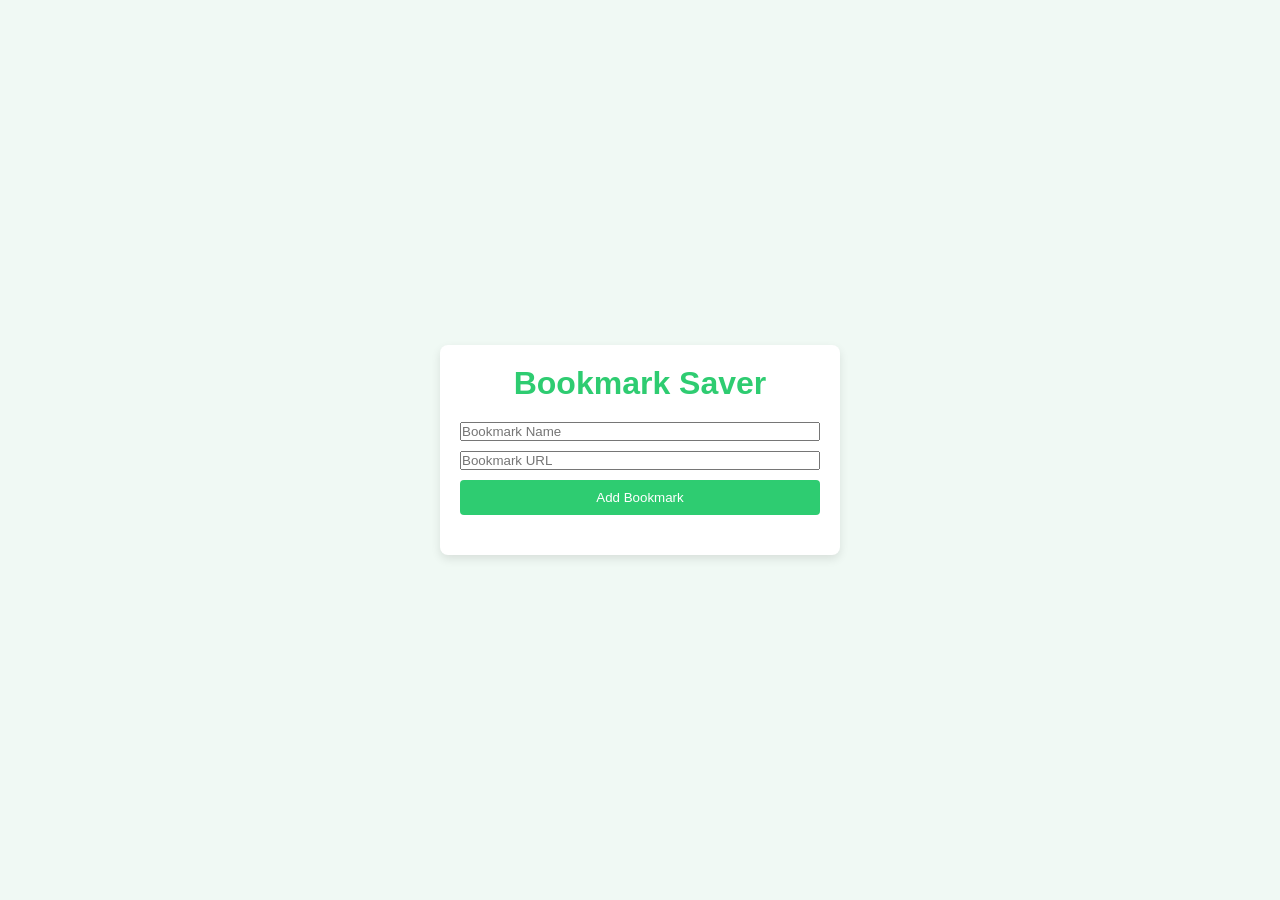
<file: bookmarkSaver/index.html>
<!doctype html>
<html lang="en">
  <head>
    <meta charset="UTF-8" />
    <meta name="viewport" content="width=device-width, initial-scale=1.0" />
    <title>Bookmark Saver</title>
    <link rel="stylesheet" href="style.css" />
  </head>
  <body>
    <div class="app-container">
      <h1>Bookmark Saver</h1>
      <div class="input-container">
        <input type="text" id="bookmark-name" placeholder="Bookmark Name" />
        <input type="url" id="bookmark-url" placeholder="Bookmark URL" />
        <button id="add-bookmark">Add Bookmark</button>
      </div>

      <ul id="bookmark-list"></ul>
    </div>
    <script src="script.js"></script>
  </body>
</html>
</file>
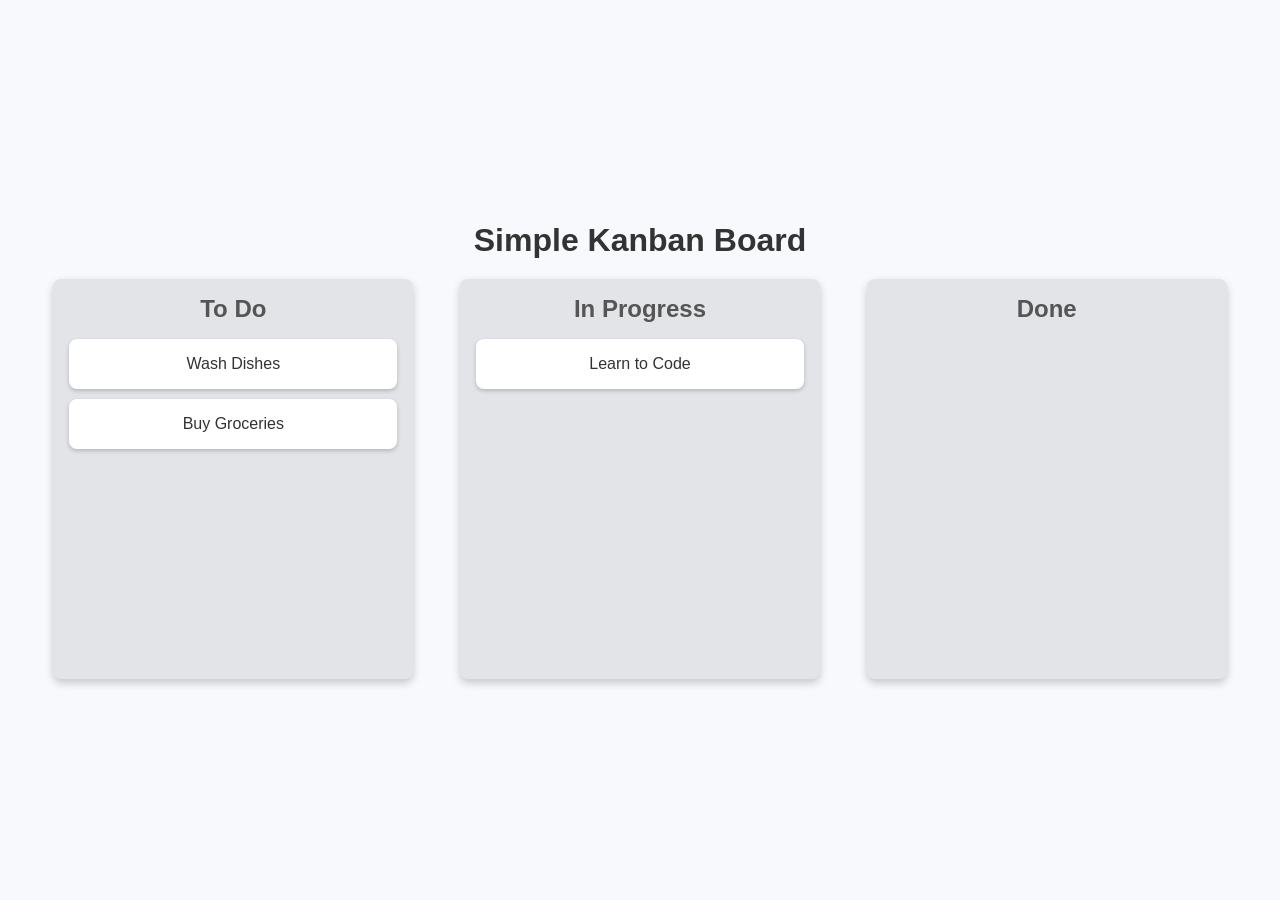
<file: dragAndDropKanbanBoard/index.html>
<!doctype html>
<html lang="en">
  <head>
    <meta charset="UTF-8" />
    <meta name="viewport" content="width=device-width, initial-scale=1.0" />
    <title>Kabnban Board</title>
    <link rel="stylesheet" href="style.css" />
  </head>
  <body>
    <div class="container">
      <h1>Simple Kanban Board</h1>

      <div class="board">
        <!--List 1-->
        <div class="list" id="list1">
          <h2>To Do</h2>
          <div class="card" draggable="true" id="card1">Wash Dishes</div>
          <div class="card" draggable="true" id="card2">Buy Groceries</div>
        </div>

        <!--List 2-->
        <div class="list" id="list2">
          <h2>In Progress</h2>
          <div class="card" draggable="true" id="card3">Learn to Code</div>
        </div>

        <!--List 3-->
        <div class="list" id="list3">
          <h2>Done</h2>
        </div>
      </div>
    </div>

    <script src="script.js"></script>
  </body>
</html>
</file>
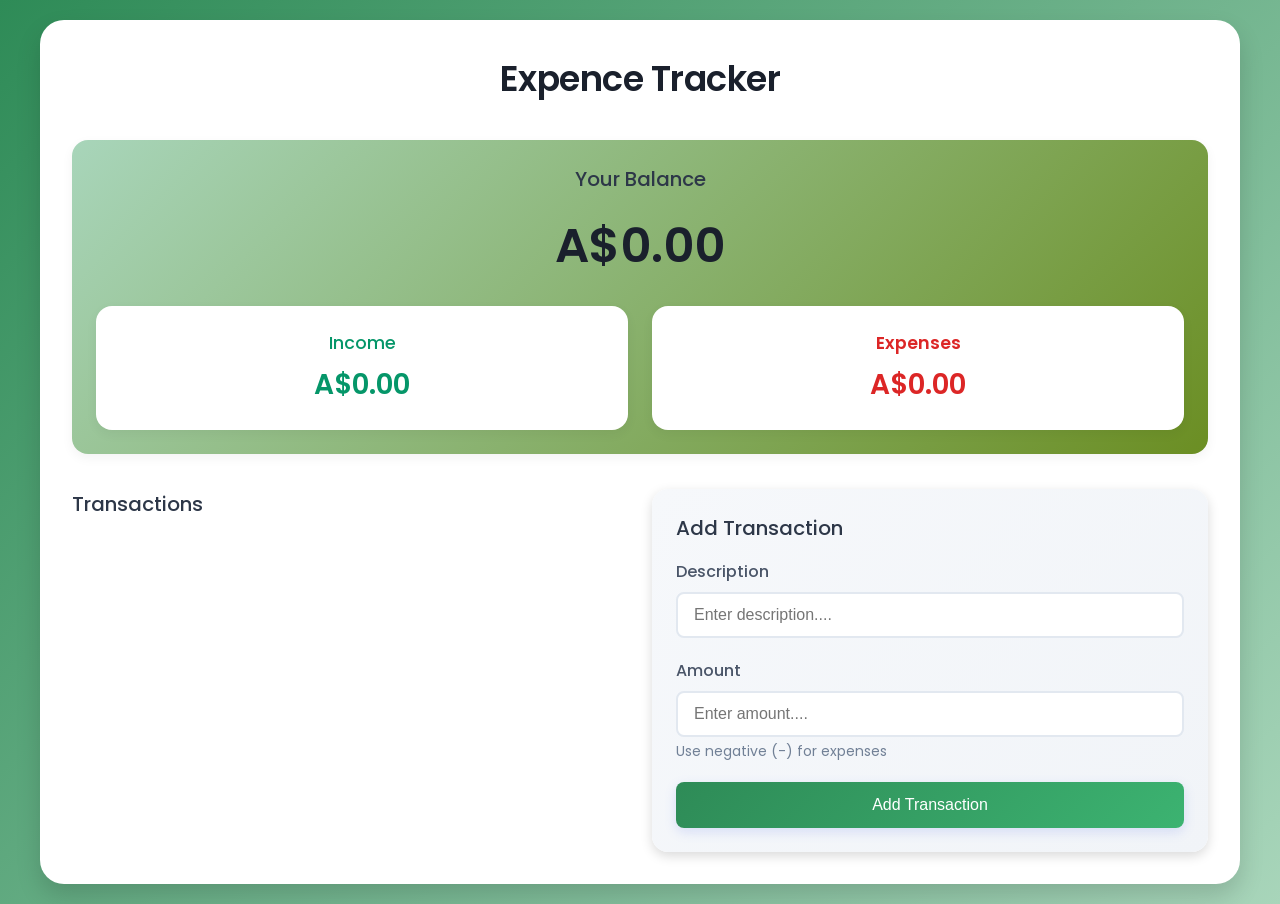
<file: expenceTracker/index.html>
<!doctype html>
<html lang="en">
  <head>
    <meta charset="UTF-8" />
    <meta name="viewport" content="width=device-width, initial-scale=1.0" />
    <title>Expence Tracker</title>
    <link rel="stylesheet" href="style.css" />
    <link
      href="https://fonts.googleapis.com/css?family=Poppins:100,100italic,200,200italic,300,300italic,regular,italic,500,500italic,600,600italic,700,700italic,800,800italic,900,900italic"
      rel="stylesheet"
    />
  </head>
  <body>
    <div class="container">
      <h1>Expence Tracker</h1>

      <div class="balance-container">
        <h2>Your Balance</h2>
        <h1 id="balance">$0.00</h1>

        <div class="summary">
          <div class="income">
            <h3>Income</h3>
            <p id="income-amount">$0.00</p>
          </div>
          <div class="expenses">
            <h3>Expenses</h3>
            <p id="expense-amount">$0.00</p>
          </div>
        </div>
      </div>

      <div class="main-content">
        <div class="transaction-container">
          <h2>Transactions</h2>
          <ul id="transaction-list">
            <!--TRANSACTIONS WILL BE INSERTED HERE-->
          </ul>
        </div>
        <div class="form-container">
          <h2>Add Transaction</h2>

          <form id="transaction-form">
            <div class="form-group">
              <label for="description">Description</label>
              <input
                type="text"
                id="description"
                placeholder="Enter description...."
                required
              />
            </div>

            <div class="form-group">
              <label for="amount">Amount</label>
              <input
                type="number"
                id="amount"
                placeholder="Enter amount...."
                required
              />
              <small>Use negative (-) for expenses</small>
            </div>

            <button type="submit">Add Transaction</button>
          </form>
        </div>
      </div>
    </div>

    <script src="script.js"></script>
  </body>
</html>
</file>
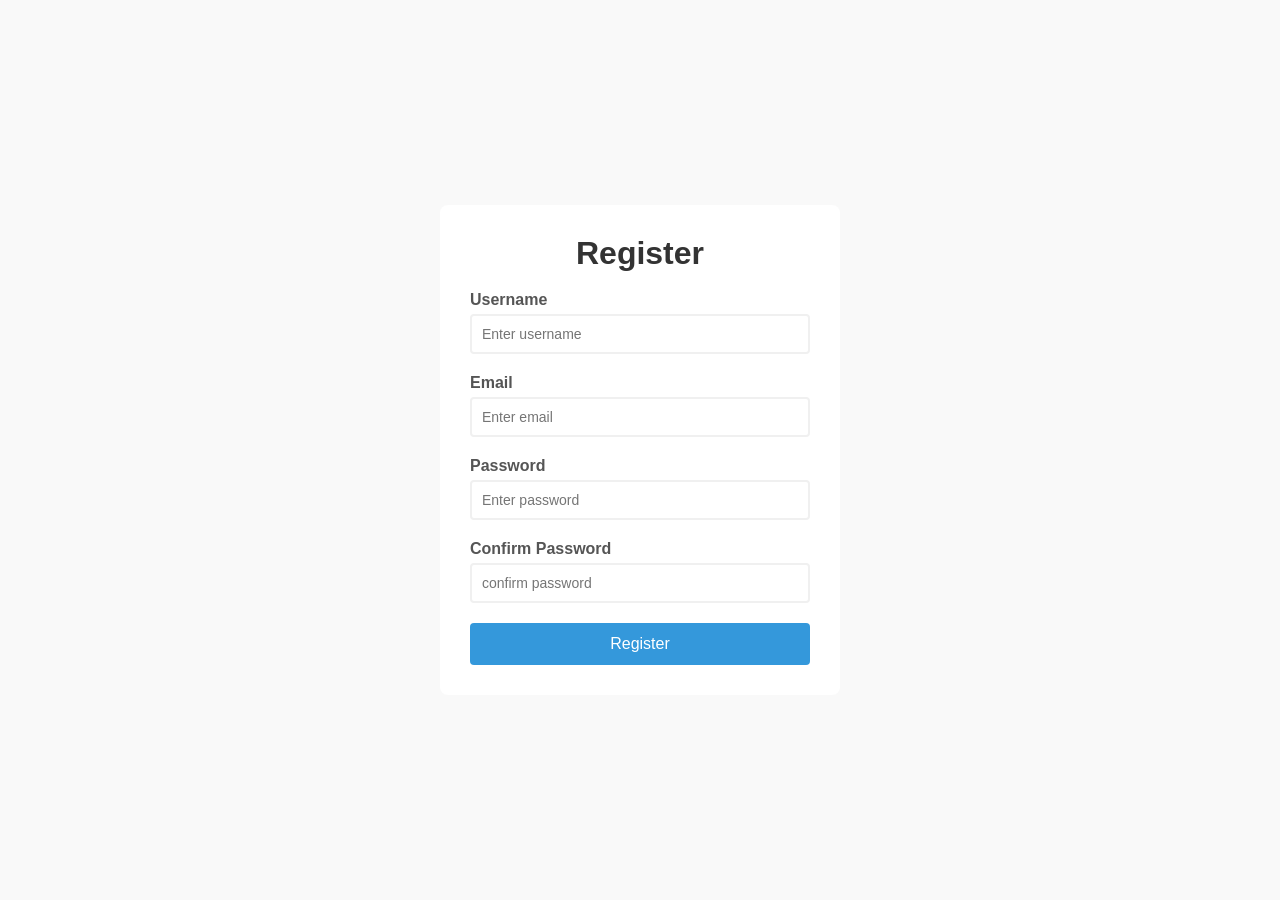
<file: formValidator/index.html>
<!doctype html>
<html lang="en">
  <head>
    <meta charset="UTF-8" />
    <meta name="viewport" content="width=device-width, initial-scale=1.0" />
    <title>Form Validator</title>
    <link rel="stylesheet" href="style.css" />
  </head>
  <body>
    <div class="container">
      <form id="registration-form">
        <h1>Register</h1>
        <!--username-->
        <div class="form-group">
          <label for="username">Username</label>
          <input type="text" id="username" placeholder="Enter username" />
          <small></small>
        </div>
        <!--email-->
        <div class="form-group">
          <label for="email">Email</label>
          <input type="email" id="email" placeholder="Enter email" />
          <small></small>
        </div>

        <!--password-->
        <div class="form-group">
          <label for="password">Password</label>
          <input type="password" id="password" placeholder="Enter password" />
          <small></small>
        </div>

        <!--confirm password-->
        <div class="form-group">
          <label for="confirmPassword">Confirm Password</label>
          <input
            type="password"
            id="confirmPassword"
            placeholder="confirm password"
          />
          <small></small>
        </div>

        <!--submit button-->
        <button type="submit">Register</button>
      </form>
    </div>
    <script src="script.js"></script>
  </body>
</html>
</file>
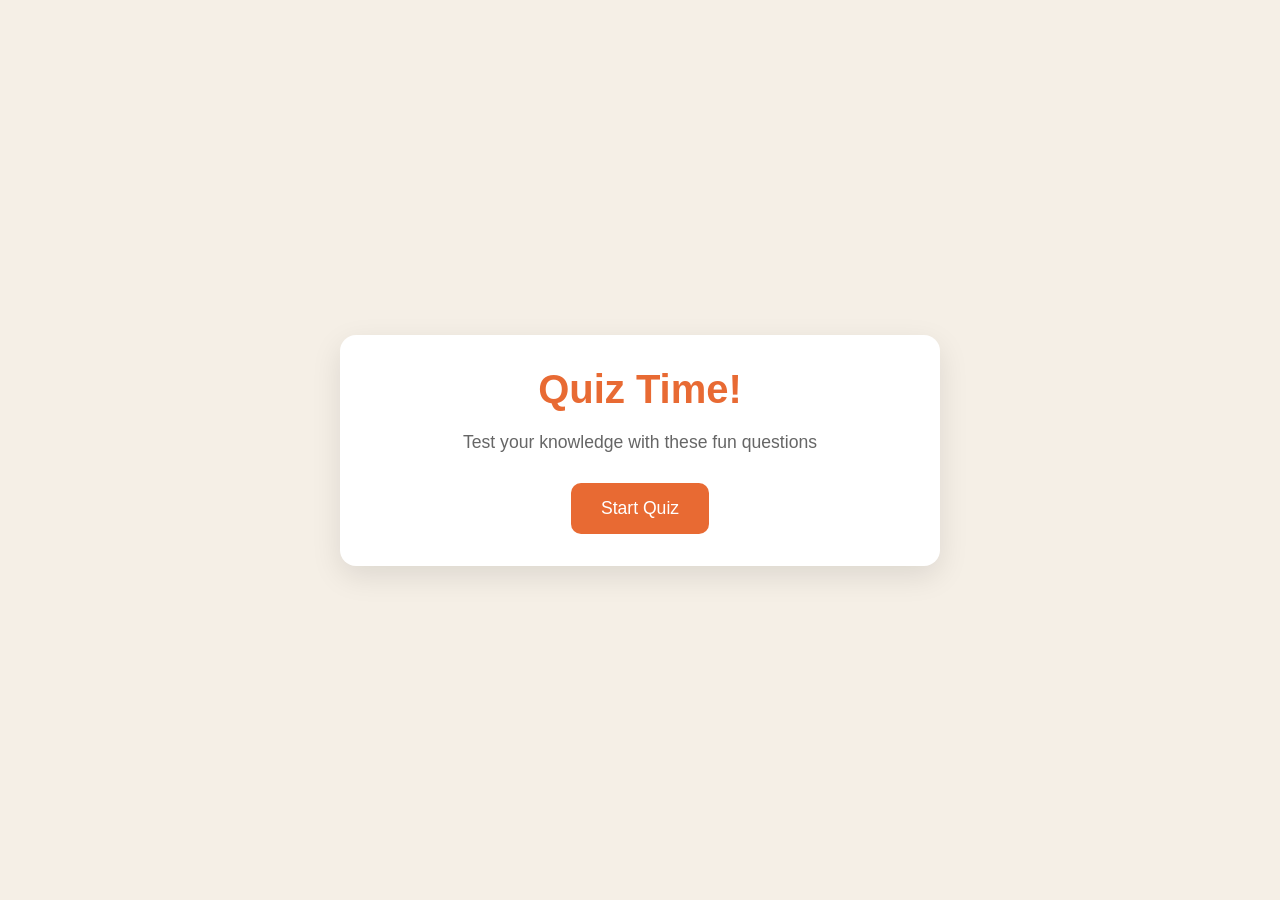
<file: QUIZ-GAME/index.html>
<!doctype html>
<html lang="en">
  <head>
    <meta charset="UTF-8" />
    <meta name="viewport" content="width=device-width, initial-scale=1.0" />
    <title>Quiz Game</title>
    <link rel="stylesheet" href="style.css" />
  </head>
  <body>
    <div class="container">
      <div class="screen active" id="start-screen">
        <h1>Quiz Time!</h1>
        <p>Test your knowledge with these fun questions</p>
        <button id="start-btn">Start Quiz</button>
      </div>

      <div class="screen" id="quiz-screen">
        <div class="quiz-header">
          <h2 id="question-text">Question goes here</h2>
          <div class="quiz-info">
            <p>
              Question <span id="current-question">1</span> of <span>5</span>
            </p>
            <p>Score: <span id="score">0</span></p>
          </div>
        </div>

        <div id="answers-container" class="answers-container">
          <!--Answer buttons will be inserted here from our js code later some point-->
        </div>

        <div class="progress-bar">
          <div id="progress" class="progress"></div>
        </div>
      </div>
      <div id="result-screen" class="screen">
        <hi> Quiz Results</hi>
        <div class="result-info">
          <p>
            You scored <span id="final-score">0</span>out of
            <span id="max-score">5</span>
          </p>
          <div id="result-message">Good job!</div>
        </div>
        <button id="restart-btn">Restart Quiz</button>
      </div>
    </div>
  </body>
</html>
</file>
<file: bookmarkSaver/style.css>
* {
  margin: 0;
  padding: 0;
  box-sizing: border-box;
}

body {
  font-family: sans-serif;
  background-color: #f0f9f4;
  color: #333;
  display: flex;
  justify-content: center;
  align-items: center;
  height: 100vh;
}
.app-container {
  background-color: #fff;
  padding: 20px;
  border-radius: 8px;
  box-shadow: 0 4px 10px rgba(0, 0, 0, 0.1);
  max-width: 400px;
  width: 90%;
  text-align: center;
}

h1 {
  color: #2ecc71;
  margin-bottom: 20px;
}

.input-container {
  display: flex;
  flex-direction: column;
  gap: 10px;
  margin-bottom: 20px;
}
button {
  padding: 10px;
  background-color: #2ecc71;
  color: white;
  border: none;
  border-radius: 4px;
  cursor: pointer;
  transition: background-color 0.3s ease;
}

button:hover {
  background-color: #27ae60;
}

#bookmark-list {
  list-style: none;
  padding: 0;
}

#bookmark-list li {
  background-color: #f9f9f9;
  padding: 10px;
  border: 1px solid #ddd;
  border-radius: 4px;
  margin-bottom: 10px;
  display: flex;
  justify-content: space-between;
  align-items: center;
}

#bookmark-list a {
  color: #2ecc71;
  text-decoration: none;
}

#bookmark-list button {
  background-color: #e74c3c;
  padding: 5px 10px;
}

#bookmark-list button:hover {
  background-color: #c0392b;
}
</file>
<file: dragAndDropKanbanBoard/style.css>
* {
  padding: 0;
  margin: 0;
  box-sizing: border-box;
}

body {
  font-family: sans-serif;
  background-color: #f7f9fc;
  display: flex;
  justify-content: center;
  align-items: center;
  min-height: 100vh;
}

.container {
  text-align: center;
  width: 100%;
  padding: 1.2rem;
}
h1 {
  color: #333;
  margin-bottom: 20px;
  font-size: 2rem;
}
.board {
  display: flex;
  justify-content: space-around;
  align-items: flex-start;
  width: 100%;
  max-width: 1200px;
  margin: 0 auto;
  gap: 20px;
}
.list {
  background-color: #e3e4e8;
  padding: 1rem;
  border-radius: 8px;
  width: 30%;
  min-height: 400px;
  box-shadow: 0 4px 8px rgba(0, 0, 0, 0.2);
}
.list h2 {
  color: #555;
  margin-bottom: 1rem;
  font-size: 1.5rem;
}

.card {
  background-color: white;
  color: #333;
  padding: 1rem;
  margin-bottom: 10px;
  border-radius: 8px;
  cursor: grab;
  box-shadow: 0 2px 4px rgba(0, 0, 0, 0.2);
  transition:
    transform 0.2s,
    box-shadow 0.2s;
}
.card:active {
  cursor: grabbing;
  transform: scale(1.05);
  box-shadow: 0 4px 8px rgba(0, 0, 0, 0.2);
}
.list.over {
  background-color: #d1d3d8;
}

@media (max-width: 768px) {
  .board {
    flex-direction: column;
    align-items: center;
  }

  .list {
    width: 80%;
    margin-bottom: 20px;
  }
}
</file>
<file: expenceTracker/style.css>
* {
  margin: 0;
  padding: 0;
  box-sizing: border-box;
}

body {
  background: linear-gradient(135deg, #2e8b57, #a8d5ba);
  min-height: 100vh;
  font-family: "Poppins", sans-serif;
  display: flex;
  align-items: center;
  justify-content: center;
  padding: 20px;
  color: #2d3436;
}
.container {
  width: 100%;
  max-width: 1200px;
  background-color: #fff;
  padding: 2rem;
  border-radius: 24px;
  box-shadow: 0 12px 24px rgba(0, 0, 0, 0.15);
}

h1 {
  text-align: center;
  color: #1a202c;
  margin-bottom: 35px;
  font-size: 2.2rem;
  font-weight: 600;
  letter-spacing: -0.5px;
}

h2 {
  color: #2d3748;
  margin-bottom: 1rem;
  font-size: 1.25rem;
  font-weight: 500;
}

.balance-container {
  text-align: center;
  margin-bottom: 35px;
  padding: 24px;
  background: linear-gradient(135deg, #a8d5ba, #6b8e23);
  border-radius: 1rem;
  box-shadow: 0 4px 12px rgba(0, 0, 0, 0.05);
}

.balance-container h1 {
  font-size: 3rem;
  margin: 15px 0;
}

.summary {
  display: grid;
  grid-template-columns: 1fr 1fr;
  gap: 24px;
  margin-top: 24px;
}

.main-content {
  display: grid;
  grid-template-columns: 1fr 1fr;
  gap: 24px;
}

.income,
.expenses {
  background-color: white;
  padding: 24px;
  border-radius: 1rem;
  box-shadow: 0 4px 12px rgba(0, 0, 0, 0.05);
  transition: transform 0.2s ease;
}
.income:hover,
.expenses:hover {
  transform: translateY(-2px);
}

.income h3 {
  color: #059669;
  font-size: 1.1rem;
  font-weight: 500;
}

.expenses h3 {
  color: #dc2626;
  font-size: 1.1rem;
  font-weight: 600;
}

.income p,
.expenses p {
  margin-top: 8px;
  font-size: 1.75rem;
  font-weight: 600;
}

.income p {
  color: #059669;
}

.expenses p {
  color: #dc2626;
}

.transaction-container {
  height: 100%;
  display: flex;
  flex-direction: column;
}

#transaction-list {
  list-style: none;
  max-height: 500px;
  overflow-y: auto;
  padding-right: 8px;
  flex-grow: 1;
}

#transaction-list::-webkit-scrollbar {
  width: 8px;
}
#transaction-list::-webkit-scrollbar-track {
  /*  track is the bg of the scroll bar */
  background-color: #f1f1f1;
  border-radius: 4px;
}

#transaction-list::-webkit-scrollbar-thumb {
  /* thumb is the dragable part of the scroll bar*/

  background-color: #cbd5e0;
  border-radius: 4px;
}

#transaction-list::-webkit-scrollbar-thumb:hover {
  background-color: #a0aec0;
}

.transaction {
  display: flex;
  justify-content: space-between;
  align-items: center;
  padding: 1rem 1.2rem;
  margin-bottom: 12px;
  border-radius: 12px;
  background-color: #fff;
  box-shadow: 0 2px 8px rgba(0, 0, 0, 0.05);
  transition: all 0.2s ease;
  border-right: 5px solid;
  animation: slideIn 0.3s ease;
}

@keyframes slideIn {
  from {
    opacity: 0;
    transform: translateX(-20px);
  }

  to {
    opacity: 1;
    transform: translateX(0px);
  }
}

.transaction:hover {
  transform: translateX(4px);
  box-shadow: 0 4px 12px rgba(0, 0, 0, 0.1);
}

.transaction.income {
  border-right-color: #059669;
}

.transaction.expense {
  border-right-color: #dc2626;
}

.transaction .delete-btn {
  background: none;
  border: none;
  color: #dc2626;
  cursor: pointer;
  font-size: 1.4rem;
  opacity: 0;
  transition: all 0.2s ease;
  padding: 4px 8px;
  border-radius: 4px;
  margin-left: 12px;
}

.transaction:hover .delete-btn {
  opacity: 1;
}

.transaction .delete-btn:hover {
  background-color: #fee2e2;
  transform: scale(1.1);
}

.form-container {
  background: linear-gradient(135deg, #f6f8fb, #f1f4f8);
  padding: 24px;
  border-radius: 16px;
  box-shadow: 0 4px 12px rgba(0, 0, 0, 0.15);
  height: 100%;
  display: flex;
  flex-direction: column;
}

.form-container form {
  height: 100%;
  display: flex;
  flex-direction: column;
}

.form-group {
  margin-bottom: 20px;
}

label {
  display: block;
  margin-bottom: 8px;
  color: #4a5568;
  font-weight: 500;
}

input {
  width: 100%;
  padding: 12px 16px;
  border: 2px solid #e2e8f0;
  border-radius: 8px;
  font-size: 1rem;
  transition: all 0.2s ease;
  background-color: white;
}

input:focus {
  outline: none;
  border-color: #667eea;
  box-shadow: 0 0 0 3px rgba(102, 126, 234, 0.1);
}

input:hover {
  border-color: #cbd5e0;
}
small {
  color: #718096;
  font-size: 0.875rem;
  margin-top: 4px;
  display: block;
}

button[type="submit"] {
  width: 100%;
  padding: 14px;
  background: linear-gradient(135deg, #2e8b57 0%, #3cb371 100%);
  color: white;
  border: none;
  border-radius: 8px;
  cursor: pointer;
  font-size: 1rem;
  font-weight: 500;
  transition: all 0.2s ease;
  box-shadow: 0 4px 12px rgba(102, 126, 234, 0.2);
  margin-top: auto;
}

button[type="submit"]:hover {
  transform: translateY(-2px);
  box-shadow: 0 6px 16px rgba(102, 126, 234, 0.3);
}

button[type="submit"]:active {
  transform: translateY(0);
}

/* responsiveness*/

@media (max-width: 900px) {
  .main-content {
    grid-template-columns: 1fr;
  }

  #transaction-list {
    max-height: 300px;
  }
}

@media (max-width: 480px) {
  .container {
    padding: 24px;
  }

  .summary {
    grid-template-columns: 1fr;
    gap: 16px;
  }

  .balance-container h1 {
    font-size: 2.5rem;
  }

  .income p,
  .expenses p {
    font-size: 1.5rem;
  }

  .transaction {
    padding: 14px 16px;
  }

  h1 {
    font-size: 1.8rem;
  }
}
</file>
<file: formValidator/style.css>
* {
  margin: 0;
  padding: 0;
  box-sizing: border-box;
}

body {
  background-color: #f9f9f9;
  font-family: sans-serif;
  display: flex;
  align-items: center;
  justify-content: center;
  min-height: 100vh;
}

.container {
  background-color: #fff;
  border-radius: 8px;
  box-shadow: 0px 5px 15px rgba(0, 0, 0 0.1);
  width: 100%;
  max-width: 400px;
  padding: 30px;
  overflow: hidden;
}

h1 {
  text-align: center;
  color: #333;
  margin-bottom: 1.2rem;
}

.form-group {
  margin-bottom: 20px;
  position: relative;
}

label {
  display: block;
  margin-bottom: 5px;
  color: #555;
  font-weight: bold;
}

input {
  border: 2px solid #f0f0f0;
  border-radius: 4px;
  display: block;
  width: 100%;
  padding: 10px;
  font-size: 14px;
  transition: border-color 0.3s;
}

input:focus {
  outline: none;
  border-color: #3498db;
}

small {
  visibility: hidden;
  position: absolute;
  bottom: -18px;
  left: 0;
  font-size: 12px;
}

button {
  cursor: pointer;
  background: #3498db;
  border: none;
  color: white;
  display: block;
  font-size: 1rem;
  margin-top: 20px;
  padding: 12px;
  border-radius: 4px;
  width: 100%;
  transition: background-color 0.3s;
}

button:hover {
  background-color: #2980b9;
}

.form-group.error input {
  border-color: #e74c3c;
}

.form-group.success input {
  border-color: #2ecc71;
}

.form-group.error small {
  visibility: visible;
  color: #e74c3c;
}
</file>
<file: QUIZ-GAME/style.css>
/*Basic Reset*/
* {
  margin: 0;
  padding: 0;
  box-sizing: border-box;
}

body {
  background: #f5efe6;
  display: flex;
  justify-content: center;
  align-items: center;
  min-height: 100vh;
  padding: 1rem;
  font-family: sans-serif;
}
.container {
  background-color: white;
  border-radius: 1rem;
  box-shadow: 0 10px 30px rgba(0, 0, 0, 0.1);
  width: 100%;
  max-width: 600px;
  overflow: hidden;
  position: relative;
}

/* SCREENS */
.screen {
  display: none;
  padding: 2rem;
  text-align: center;
}

.screen.active {
  display: block;
}

/*START-SCREEN */
#start-screen h1 {
  color: #e86a33;
  margin-bottom: 20px;
  font-size: 2.5rem;
}

#start-screen p {
  color: #666;
  margin-bottom: 30px;
  font-size: 1.1rem;
}

.quiz-header {
  margin-bottom: 2rem;
}

#question-text {
  color: #333;
  font-size: 1.5rem;
  margin-bottom: 1rem;
  line-height: 1.4;
}

.quiz-info {
  display: flex;
  justify-content: space-between;
  color: #666;
  margin-bottom: 10px;
}

.answers-container {
  display: flex;
  flex-direction: column;
  gap: 10px;
  margin-bottom: 25px;
}

.answer-btn {
  background-color: #f8f0e5;
  color: #333;
  border: 2px solid #eadbc8;
  border-radius: 10px;
  padding: 1rem;
  cursor: pointer;
  text-align: left;
  transition: all 0.3s ease;
}
.answer-btn:hover {
  background-color: #eadbc8;
  border-color: #dac0ae;
}
.answer-btn.correct {
  background-color: #e6fff0;
  border-color: #ffbdbd;
  color: #dc3545;
}

.progress-bar {
  height: 10px;
  background-color: #f8f0e5;
  border-radius: 5px;
  overflow: hidden;
  margin-top: 20 px;
}

.progress {
  height: 100%;
  background-color: #e86a33;
  width: 0%;
  transition: width 0.3s ease;
}

/*RESULT SCREEN*/

#result-screen {
  color: #e86a33;
  margin-bottom: 30px;
}

.result-info {
  background-color: #f8f0e5;
  border-radius: 10px;
  padding: 20px;
  margin-bottom: 30px;
}

.result-info p {
  font-size: 1.2rem;
  color: #333;
  margin-bottom: 1rem;
}

#result-message {
  font: size 1.5rem;
  font-weight: 600;
  color: #e86a33;
}

button {
  background-color: #e86a33;
  color: white;
  border: none;
  border-radius: 10px;
  padding: 15px 30px;
  font-size: 1.1rem;
  cursor: pointer;
  transition: width 0.3s ease;
}

button:hover {
  background-color: #d45b28;
}

/* RESPONSIVE Design*/
@media (max-width: 500px) {
  /* When we hit 500px and below implement the styles below */

  .screen {
    padding: 1rem;
  }

  #start-screen h1 {
    font-size: 2rem;
  }
  #question-text {
    font-size: 1.3rem;
  }
  .answer-btn {
    padding: 12px;
  }

  button {
    padding: 12px 25px;
    font-size: 1rem;
  }
}
</file>
